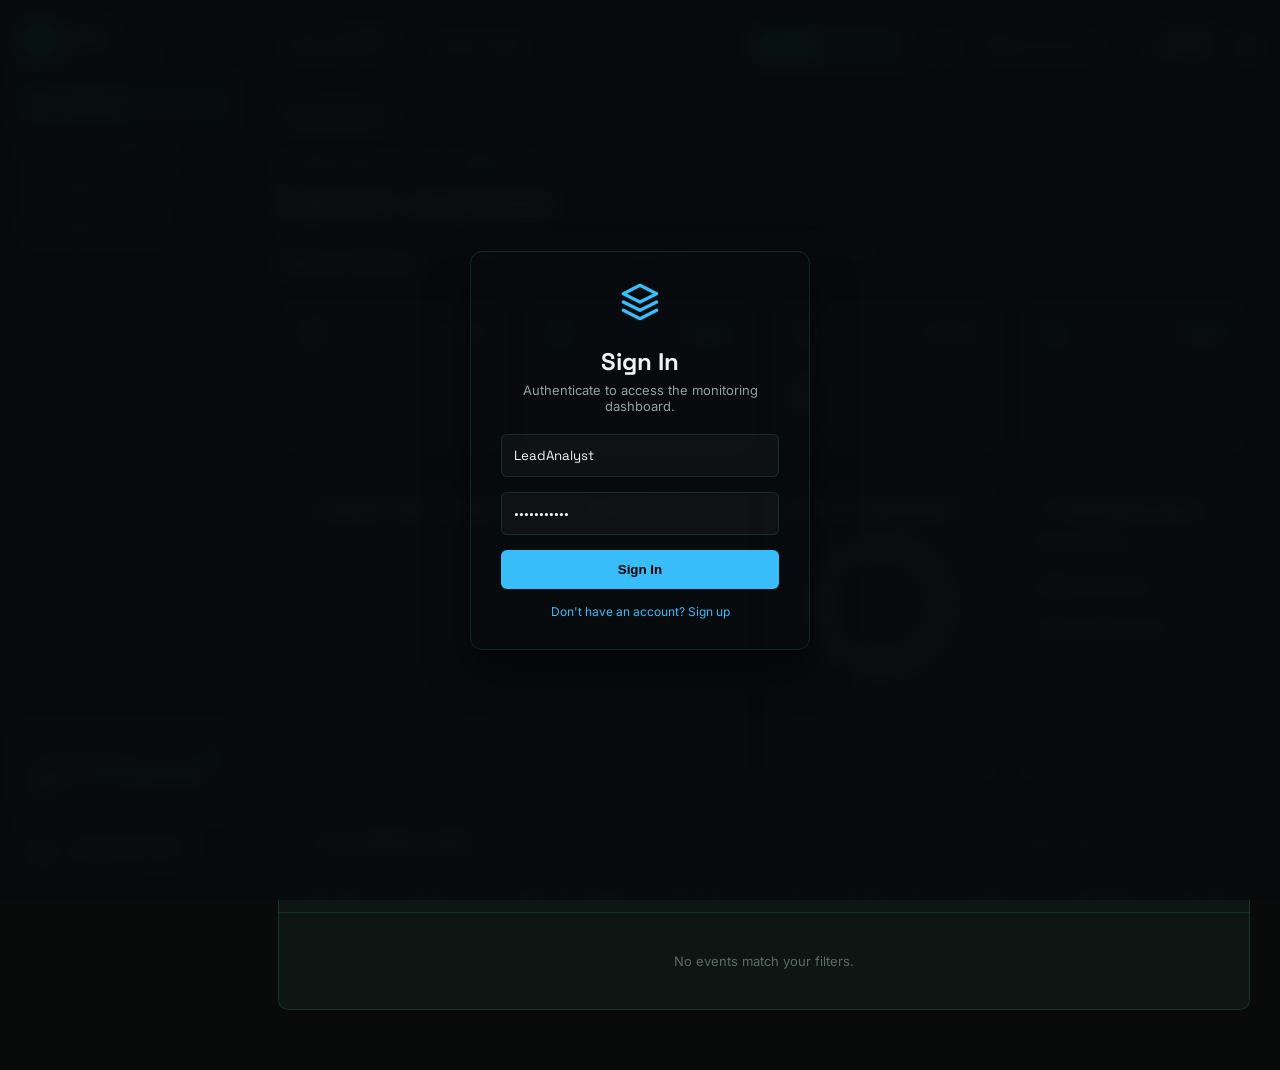
<file: frontend/index.html>
<!DOCTYPE html>
<html lang="en">
<head>
<meta charset="UTF-8">
<meta name="viewport" content="width=device-width, initial-scale=1.0">
<title>AIDS — Adaptive Intrusion Detection System</title>
<link rel="preconnect" href="https://fonts.googleapis.com">
<link href="https://fonts.googleapis.com/css2?family=Space+Grotesk:wght@500;600;700&family=Inter:wght@400;500;600&family=JetBrains+Mono:wght@400;500;600&display=swap" rel="stylesheet">
<link rel="stylesheet" href="css/styles.css">
</head>
<body>

<aside class="sidebar">
  <div class="brand">
    <div class="brand-mark">
      <svg width="18" height="18" viewBox="0 0 24 24" fill="#04120c"><path d="M13 2L3 14h7l-1 8 11-14h-7l1-6z"/></svg>
    </div>
    <div>
      <div class="brand-name">AIDS</div>
      <div class="brand-sub">Adaptive IDS</div>
    </div>
  </div>

    <nav>
    <a href="index.html" class="nav-item active">
      <svg viewBox="0 0 24 24" fill="none" stroke="currentColor" stroke-width="2"><rect x="3" y="3" width="7" height="7" rx="1.5"/><rect x="14" y="3" width="7" height="7" rx="1.5"/><rect x="3" y="14" width="7" height="7" rx="1.5"/><rect x="14" y="14" width="7" height="7" rx="1.5"/></svg>
      Dashboard <span class="nav-dot" style="display:block"></span>
    </a>
    <a href="incidents.html" class="nav-item ">
      <svg viewBox="0 0 24 24" fill="none" stroke="currentColor" stroke-width="2"><circle cx="12" cy="12" r="9"/><path d="M3 12h18M12 3c2.5 2.5 2.5 15.5 0 18M12 3c-2.5 2.5-2.5 15.5 0 18"/></svg>
      Threat Analyzer <span class="nav-dot" style="display:none"></span>
    </a>
    <a href="history.html" class="nav-item ">
      <svg viewBox="0 0 24 24" fill="none" stroke="currentColor" stroke-width="2"><path d="M3 12h4l2 8 4-16 2 8h6"/></svg>
      Historical Events <span class="nav-dot" style="display:none"></span>
    </a>
    <a href="audit.html" class="nav-item ">
      <svg viewBox="0 0 24 24" fill="none" stroke="currentColor" stroke-width="2"><path d="M12 22s8-4 8-10V5l-8-3-8 3v7c0 6 8 10 8 10z"/></svg>
      Audit & Actions <span class="nav-dot" style="display:none"></span>
    </a>
  </nav>

  <div class="health-card">
    <div class="health-top"><span>System health</span><span class="health-dot"></span></div>
    <div class="health-bar-track"><div class="health-bar-fill" id="healthFill"></div></div>
    <div class="health-val"><span id="healthVal">95</span>%</div>
  </div>

  <div class="profile-mini">
    <div class="avatar">JG</div>
    <div>
      <div class="profile-name">Joshitha Gosangari</div>
      <div class="profile-role">Security lead</div>
    </div>
  </div>
</aside>

<main>
  <div class="topbar">
    <div class="topbar-left">
      <div class="pill"><span class="pulse"></span> Node: <b>ALPHA-01</b></div>
      <div class="pill">Latency: <b id="latencyVal">14ms</b></div>
      <div class="lookup-bar">
        <input type="text" id="manualLookupInput" placeholder="Investigate IP or URL..." class="mono" onkeypress="if(event.key==='Enter') manualLookup()">
        <button onclick="manualLookup()">Check</button>
      </div>
    </div>
    <div class="topbar-right" style="display:flex; align-items:center; gap:20px;">
      <div class="mode-toggle">
        <button id="modeSimBtn" class="mode-btn mode-active" data-mode="simulated">Simulated</button>
        <button id="modeLiveBtn" class="mode-btn" data-mode="live">Live capture</button>
      </div>
      <div class="live-badge" id="liveBadge"><span class="pulse"></span> <span id="liveBadgeText">Connecting…</span></div>
      <div class="topbar-user"><div class="name">Joshitha Gosangari</div><div class="role">Security lead</div></div>
      <div class="avatar">JG</div>
    </div>
  </div>

  <div class="ticker-wrap">
    <div class="ticker-label">LIVE THREATS</div>
    <div class="ticker-track">
      <div class="ticker-content" id="tickerContent">
        <span class="ticker-item"><span class="pulse" style="display:inline-block; margin-right:5px; background:var(--green)"></span> Monitoring active streams...</span>
      </div>
    </div>
  </div>

  <!-- VIEW: LIVE -->
  <section id="sec-live" class="view-section">
    <div class="status-line"><span class="pulse"></span> Operational status: <span id="opStatus">connecting</span></div>
    <h1 class="hero display">System overview</h1>
    <p class="hero-desc">Real-time adaptive intrusion detection and network analysis, scored live by a trained model. <b id="nodeCount">Waiting for backend…</b></p>

    <div class="stat-grid">
      <div class="stat-card c-global">
        <div class="stat-top">
          <div class="stat-icon"><svg viewBox="0 0 24 24" fill="none" stroke="currentColor" stroke-width="2"><circle cx="12" cy="12" r="9"/><path d="M3 12h18M12 3c2.5 2.5 2.5 15.5 0 18M12 3c-2.5 2.5-2.5 15.5 0 18"/></svg></div>
          <span class="stat-tag">GLOBAL</span>
        </div>
        <div class="stat-label">Events processed</div>
        <div class="stat-value display"><span id="attackAvg">0</span></div>
        <div class="stat-foot foot-neutral" id="attackAvgFoot">Waiting for feed</div>
      </div>
      <div class="stat-card c-neural">
        <div class="stat-top">
          <div class="stat-icon"><svg viewBox="0 0 24 24" fill="none" stroke="currentColor" stroke-width="2"><path d="M12 3l7 3v6c0 4.5-3 7.5-7 9-4-1.5-7-4.5-7-9V6l7-3z"/></svg></div>
          <span class="stat-tag">NEURAL</span>
        </div>
        <div class="stat-label">Avg model confidence</div>
        <div class="stat-value display"><span id="detAcc">—</span><span>%</span></div>
        <div class="stat-foot foot-neutral" id="detAccFoot">Waiting for feed</div>
      </div>
      <div class="stat-card c-critical">
        <div class="stat-top">
          <div class="stat-icon"><svg viewBox="0 0 24 24" fill="none" stroke="currentColor" stroke-width="2"><path d="M12 2l10 18H2L12 2z"/><path d="M12 9v5M12 17h.01"/></svg></div>
          <span class="stat-tag">CRITICAL</span>
        </div>
        <div class="stat-label">Intrusions detected</div>
        <div class="stat-value display" id="activeThreats">0</div>
        <div class="stat-foot foot-neutral" id="activeThreatsFoot">Total this session</div>
      </div>
      <div class="stat-card c-health">
        <div class="stat-top">
          <div class="stat-icon"><svg viewBox="0 0 24 24" fill="none" stroke="currentColor" stroke-width="2"><path d="M3 12h4l2 8 4-16 2 8h6"/></svg></div>
          <span class="stat-tag">HEALTH</span>
        </div>
        <div class="stat-label">Backend uptime</div>
        <div class="stat-value display"><span id="uptime">—</span></div>
        <div class="stat-foot foot-neutral" id="uptimeFoot">Not connected</div>
      </div>
    </div>

    <div class="grid-3">
      <div class="panel">
        <div class="panel-head">
          <div class="panel-title"><svg viewBox="0 0 24 24" fill="none" stroke="currentColor" stroke-width="2"><path d="M3 12h4l2 8 4-16 2 8h6"/></svg>Network traffic analysis</div>
          <div class="legend">
            <span><span class="dot" style="background:var(--green)"></span>Requests</span>
            <span><span class="dot" style="background:var(--red)"></span>Threats</span>
          </div>
        </div>
        <div id="chartWrap">
          <svg id="chartSvg" viewBox="0 0 760 210" preserveAspectRatio="none" style="width:100%; height:100%; overflow:visible;"></svg>
          <div id="tooltip"></div>
        </div>
      </div>

      <div class="panel">
        <div class="panel-title" style="margin-bottom:16px;"><svg viewBox="0 0 24 24" fill="none" stroke="currentColor" stroke-width="2"><circle cx="12" cy="12" r="10"/><path d="M12 2v10l5 5"/></svg>Protocol Distribution</div>
        <div class="proto-chart-wrap">
          <div class="doughnut-chart" id="protoChart"></div>
        </div>
        <div class="proto-legend" id="protoLegend">
          <!-- Populated by JS -->
        </div>
      </div>

      <div class="panel">
        <div class="panel-title" style="margin-bottom:16px;"><svg viewBox="0 0 24 24" fill="none" stroke="currentColor" stroke-width="2"><path d="M12 3l7 3v6c0 4.5-3 7.5-7 9-4-1.5-7-4.5-7-9V6l7-3z"/></svg>Model performance</div>
        <div class="posture-row">
          <div class="posture-top"><span>Binary accuracy</span><b id="metricBinAcc">—</b></div>
          <div class="posture-track"><div class="posture-fill" id="metricBinFill" style="width:0%; background:var(--green);"></div></div>
        </div>
        <div class="posture-row">
          <div class="posture-top"><span>Multiclass accuracy</span><b id="metricMultiAcc">—</b></div>
          <div class="posture-track"><div class="posture-fill" id="metricMultiFill" style="width:0%; background:var(--cyan);"></div></div>
        </div>
        <div class="posture-row">
          <div class="posture-top"><span>Session intrusion rate</span><b id="metricIntrusionRate">—</b></div>
          <div class="posture-track"><div class="posture-fill" id="metricIntrusionFill" style="width:0%; background:var(--amber);"></div></div>
        </div>
      </div>
    </div>

    <div class="table-panel">
      <div class="table-top">
        <div class="table-title"><svg viewBox="0 0 24 24" fill="none" stroke="currentColor" stroke-width="2"><path d="M3 12h4l2 8 4-16 2 8h6"/></svg>Live network events</div>
        <div class="search-box">
          <svg viewBox="0 0 24 24" fill="none" stroke="currentColor" stroke-width="2"><circle cx="11" cy="11" r="7"/><path d="M21 21l-4-4"/></svg>
          <input id="searchInput" placeholder="Search events...">
        </div>
      </div>
      <div style="max-height:420px; overflow-y:auto;">
        <table>
          <thead>
            <tr>
              <th>Timestamp</th><th>Source IP</th><th>Target IP / Domain</th><th>Protocol</th>
              <th>Type</th><th>Attack type</th><th>Severity</th><th>Confidence</th><th>Action</th>
            </tr>
          </thead>
          <tbody id="eventsBody"></tbody>
        </table>
        <div id="emptyState" class="table-empty" >No events match your filters.</div>
      </div>
    </div>
  </section>

  
  <!-- Packet Inspector Panel -->
  <div class="inspector-panel" id="inspectorPanel">
    <div class="inspector-head">
      <div class="inspector-title">Packet Payload Inspector</div>
      <button class="modal-close" onclick="closeInspector()">×</button>
    </div>
    <div class="inspector-body">
      <div class="inspector-meta" id="inspMeta"></div>
      
      <div class="inspector-section-title">Raw Hex Dump (Excerpt)</div>
      <div class="hex-dump" id="hexDump"></div>
    </div>
  </div>

<!-- IP Profile Modal -->
<div class="modal-overlay" id="ipModal">
  <div class="modal-box">
    <button class="modal-close" onclick="closeIpModal()">&times;</button>
    <h2 class="display" style="margin-bottom:10px; font-size:22px;">IP Investigation</h2>
    <div class="mono" id="modalIp" style="color:var(--cyan); font-size:16px; margin-bottom:20px;"></div>
    
    <div style="display:flex; justify-content:space-between; background:rgba(255,255,255,0.05); padding:15px; border-radius:8px; margin-bottom:15px;">
      <div>
        <div style="font-size:11px; color:var(--text-secondary);">Total Events</div>
        <div style="font-size:18px; font-weight:bold;" id="modalEvents">0</div>
      </div>
      <div>
        <div style="font-size:11px; color:var(--text-secondary);">Intrusions</div>
        <div style="font-size:18px; font-weight:bold; color:var(--red);" id="modalIntrusions">0</div>
      </div>
      <div>
        <div style="font-size:11px; color:var(--text-secondary);">Correlated Incidents</div>
        <div style="font-size:18px; font-weight:bold;" id="modalIncidents">0</div>
      </div>
    </div>

    <div style="margin-bottom:20px;">
      <div style="font-size:12px; color:var(--text-secondary); margin-bottom:6px;">Known Attack Signatures (Internal)</div>
      <div id="modalAttacks" style="font-size:13px; color:var(--text-primary);">None</div>
    </div>

    <!-- Threat Intelligence Block -->
    <div style="margin-bottom:24px; padding:16px; background:rgba(255,255,255,0.03); border:1px solid var(--border); border-radius:8px;">
      <div style="display:flex; justify-content:space-between; align-items:center; margin-bottom:12px;">
        <div style="font-size:12px; font-weight:600; color:var(--text-secondary);"><svg viewBox="0 0 24 24" fill="none" stroke="currentColor" stroke-width="2" style="width:14px;height:14px;vertical-align:-3px;margin-right:4px;"><path d="M12 22s8-4 8-10V5l-8-3-8 3v7c0 6 8 10 8 10z"/></svg>External Threat Intelligence</div>
        <div id="tiRiskBadge" style="font-size:10px; font-weight:700; padding:3px 8px; border-radius:12px;"></div>
      </div>
      <div style="display:grid; grid-template-columns:1fr 1fr; gap:10px; font-size:12px;">
        <div><span style="color:var(--text-muted);">Location:</span> <span id="tiLocation" style="color:var(--text-primary);">—</span></div>
        <div><span style="color:var(--text-muted);">ASN:</span> <span id="tiAsn" style="color:var(--text-primary);">—</span></div>
      </div>
      <div id="tiTagsWrap" style="margin-top:12px; display:none; gap:6px; flex-wrap:wrap;"></div>
    </div>

    <button class="conn-btn" style="width:100%; border-color:var(--red); color:var(--red); background:rgba(240,82,90,0.1);" onclick="blockModalIp()">Block IP Address</button>
  </div>
</div>

<div class="toast" id="toast">
  <svg viewBox="0 0 24 24" width="20" height="20" fill="none" stroke="currentColor" stroke-width="2"><path d="M22 11.08V12a10 10 0 11-5.93-9.14"/><path d="M22 4L12 14.01l-3-3"/></svg>
  <span id="toastMsg">Action completed.</span>
</div>

<script src="js/app.js" defer></script>

<div class="login-overlay" id="loginOverlay">
  <div class="login-box">
    <div style="margin-bottom:20px;">
      <svg width="40" height="40" viewBox="0 0 24 24" fill="none" stroke="var(--cyan)" stroke-width="2" stroke-linecap="round" stroke-linejoin="round"><path d="M12 2L2 7l10 5 10-5-10-5zM2 17l10 5 10-5M2 12l10 5 10-5"/></svg>
    </div>
    <h2 class="display" id="authTitle" style="font-size:24px; margin-bottom:5px;">Sign In</h2>
    <p id="authDesc" style="color:var(--text-secondary); font-size:13px; margin-bottom:20px;">Authenticate to access the monitoring dashboard.</p>
    
    <input type="text" id="loginName" class="login-input" placeholder="Username" value="LeadAnalyst">
    <input type="password" id="loginPassword" class="login-input" placeholder="Password" value="password123">
    
    <select id="loginRole" class="login-input" style="appearance:none; display:none; background-image:url('data:image/svg+xml;utf8,<svg fill=%22%23fff%22 viewBox=%220 0 24 24%22 xmlns=%22http://www.w3.org/2000/svg%22><path d=%22M7 10l5 5 5-5z%22/></svg>'); background-repeat:no-repeat; background-position:right 10px center; background-size:20px;">
      <option value="Admin">Administrator</option>
      <option value="Analyst" selected>Security Analyst</option>
      <option value="Viewer">Viewer (Read-Only)</option>
    </select>
    
    <button class="login-btn" id="authBtn" onclick="doAuth()">Sign In</button>
    <div style="margin-top:15px; font-size:12px; color:var(--text-secondary);">
      <a href="#" onclick="toggleAuthMode()" id="authToggle" style="color:var(--cyan); text-decoration:none;">Don't have an account? Sign up</a>
    </div>
  </div>
</div>
</body>

</html>
</file>
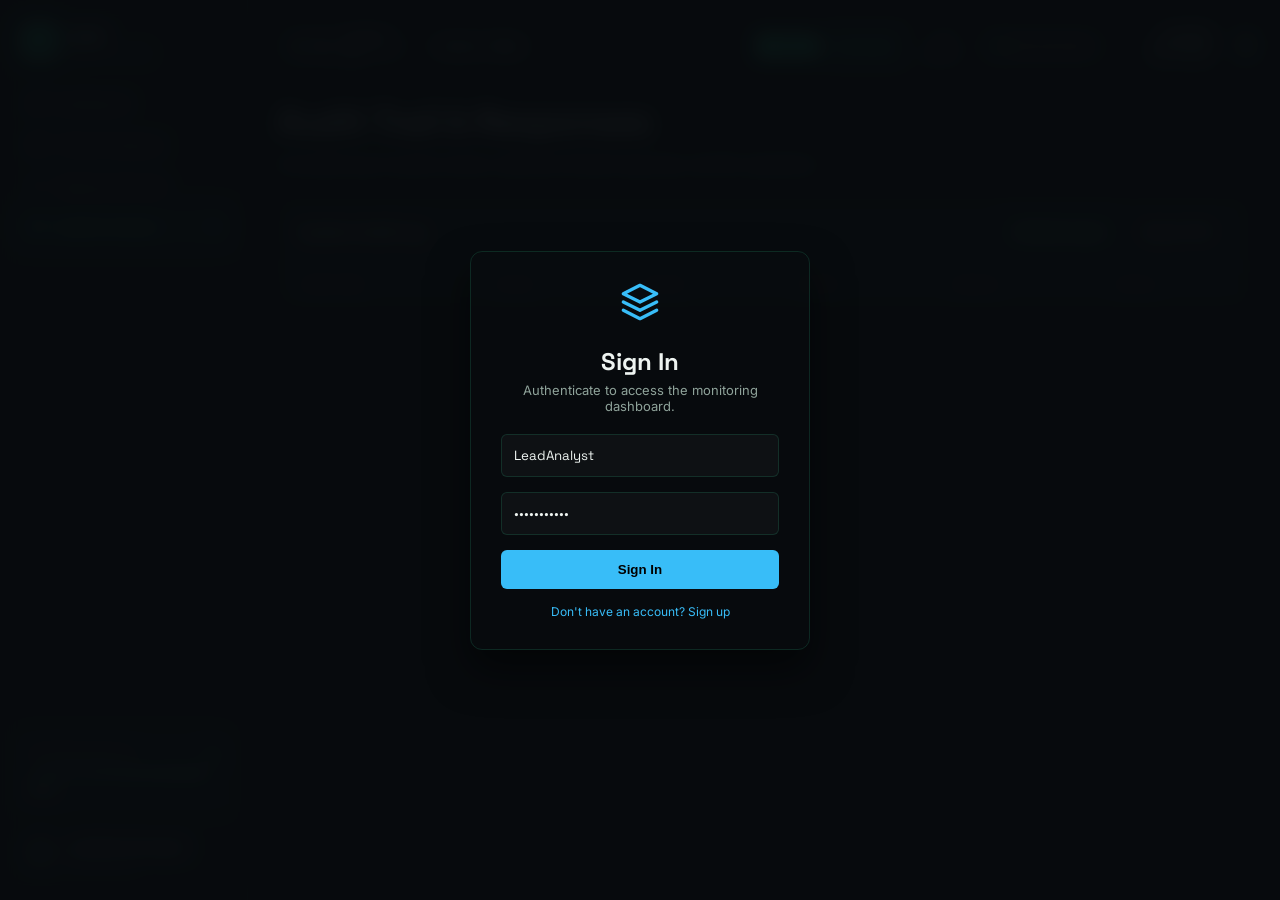
<file: frontend/audit.html>
<!DOCTYPE html>
<html lang="en">
<head>
<meta charset="UTF-8">
<meta name="viewport" content="width=device-width, initial-scale=1.0">
<title>AIDS — Adaptive Intrusion Detection System</title>
<link rel="preconnect" href="https://fonts.googleapis.com">
<link href="https://fonts.googleapis.com/css2?family=Space+Grotesk:wght@500;600;700&family=Inter:wght@400;500;600&family=JetBrains+Mono:wght@400;500;600&display=swap" rel="stylesheet">
<link rel="stylesheet" href="css/styles.css">
</head>
<body>

<aside class="sidebar">
  <div class="brand">
    <div class="brand-mark">
      <svg width="18" height="18" viewBox="0 0 24 24" fill="#04120c"><path d="M13 2L3 14h7l-1 8 11-14h-7l1-6z"/></svg>
    </div>
    <div>
      <div class="brand-name">AIDS</div>
      <div class="brand-sub">Adaptive IDS</div>
    </div>
  </div>

    <nav>
    <a href="index.html" class="nav-item ">
      <svg viewBox="0 0 24 24" fill="none" stroke="currentColor" stroke-width="2"><rect x="3" y="3" width="7" height="7" rx="1.5"/><rect x="14" y="3" width="7" height="7" rx="1.5"/><rect x="3" y="14" width="7" height="7" rx="1.5"/><rect x="14" y="14" width="7" height="7" rx="1.5"/></svg>
      Dashboard <span class="nav-dot" style="display:none"></span>
    </a>
    <a href="incidents.html" class="nav-item ">
      <svg viewBox="0 0 24 24" fill="none" stroke="currentColor" stroke-width="2"><circle cx="12" cy="12" r="9"/><path d="M3 12h18M12 3c2.5 2.5 2.5 15.5 0 18M12 3c-2.5 2.5-2.5 15.5 0 18"/></svg>
      Threat Analyzer <span class="nav-dot" style="display:none"></span>
    </a>
    <a href="history.html" class="nav-item ">
      <svg viewBox="0 0 24 24" fill="none" stroke="currentColor" stroke-width="2"><path d="M3 12h4l2 8 4-16 2 8h6"/></svg>
      Historical Events <span class="nav-dot" style="display:none"></span>
    </a>
    <a href="audit.html" class="nav-item active">
      <svg viewBox="0 0 24 24" fill="none" stroke="currentColor" stroke-width="2"><path d="M12 22s8-4 8-10V5l-8-3-8 3v7c0 6 8 10 8 10z"/></svg>
      Audit & Actions <span class="nav-dot" style="display:block"></span>
    </a>
  </nav>

  <div class="health-card">
    <div class="health-top"><span>System health</span><span class="health-dot"></span></div>
    <div class="health-bar-track"><div class="health-bar-fill" id="healthFill"></div></div>
    <div class="health-val"><span id="healthVal">95</span>%</div>
  </div>

  <div class="profile-mini">
    <div class="avatar">JG</div>
    <div>
      <div class="profile-name">Joshitha Gosangari</div>
      <div class="profile-role">Security lead</div>
    </div>
  </div>
</aside>

<main>
  <div class="topbar">
    <div class="topbar-left">
      <div class="pill"><span class="pulse"></span> Node: <b>ALPHA-01</b></div>
      <div class="pill">Latency: <b id="latencyVal">14ms</b></div>
      <div class="lookup-bar">
        <input type="text" id="manualLookupInput_aud" placeholder="Investigate IP or URL..." class="mono" onkeypress="if(event.key==='Enter') manualLookup('manualLookupInput_aud')">
        <button onclick="manualLookup('manualLookupInput_aud')">Check</button>
      </div>
    </div>
    <div class="topbar-right" style="display:flex; align-items:center; gap:20px;">
      <div class="mode-toggle">
        <button id="modeSimBtn" class="mode-btn mode-active" data-mode="simulated">Simulated</button>
        <button id="modeLiveBtn" class="mode-btn" data-mode="live">Live capture</button>
      </div>
      <div class="live-badge" id="liveBadge"><span class="pulse"></span> <span id="liveBadgeText">Connecting…</span></div>
      <div class="topbar-user"><div class="name">Joshitha Gosangari</div><div class="role">Security lead</div></div>
      <div class="avatar">JG</div>
    </div>
  </div>

  <!-- VIEW: AUDIT -->
  <section id="sec-audit" class="view-section" >
    <h1 class="hero display">Audit Trail & Responses</h1>
    <p class="hero-desc">Immutable log of system actions, defensive firewall responses, and ML operations.</p>
    <div class="table-panel">
      <div class="table-top">
        <div class="table-title">System Audit Log</div>
        <div style="display:flex; gap:10px;">
          <button class="conn-btn" onclick="fetchAudit()">Refresh Logs</button>
          <button class="conn-btn" onclick="exportTableToCSV('auditBody', 'audit_log.csv')" style="background:var(--surface); border:1px solid var(--border); color:var(--text);">Export CSV</button>
        </div>
      </div>
      <div style="max-height:600px; overflow-y:auto;">
        <table>
          <thead>
            <tr>
              <th>Timestamp</th><th>Actor</th><th>Action</th><th>Target</th><th>Reason</th><th>Status</th>
            </tr>
          </thead>
          <tbody id="auditBody"></tbody>
        </table>
      </div>
    </div>
  </section>

  

  

  

</main>

<!-- IP Profile Modal -->
<div class="modal-overlay" id="ipModal">
  <div class="modal-box">
    <button class="modal-close" onclick="closeIpModal()">&times;</button>
    <h2 class="display" style="margin-bottom:10px; font-size:22px;">IP Investigation</h2>
    <div class="mono" id="modalIp" style="color:var(--cyan); font-size:16px; margin-bottom:20px;"></div>
    
    <div style="display:flex; justify-content:space-between; background:rgba(255,255,255,0.05); padding:15px; border-radius:8px; margin-bottom:15px;">
      <div>
        <div style="font-size:11px; color:var(--text-secondary);">Total Events</div>
        <div style="font-size:18px; font-weight:bold;" id="modalEvents">0</div>
      </div>
      <div>
        <div style="font-size:11px; color:var(--text-secondary);">Intrusions</div>
        <div style="font-size:18px; font-weight:bold; color:var(--red);" id="modalIntrusions">0</div>
      </div>
      <div>
        <div style="font-size:11px; color:var(--text-secondary);">Correlated Incidents</div>
        <div style="font-size:18px; font-weight:bold;" id="modalIncidents">0</div>
      </div>
    </div>

    <div style="margin-bottom:20px;">
      <div style="font-size:12px; color:var(--text-secondary); margin-bottom:6px;">Known Attack Signatures (Internal)</div>
      <div id="modalAttacks" style="font-size:13px; color:var(--text-primary);">None</div>
    </div>

    <!-- Threat Intelligence Block -->
    <div style="margin-bottom:24px; padding:16px; background:rgba(255,255,255,0.03); border:1px solid var(--border); border-radius:8px;">
      <div style="display:flex; justify-content:space-between; align-items:center; margin-bottom:12px;">
        <div style="font-size:12px; font-weight:600; color:var(--text-secondary);"><svg viewBox="0 0 24 24" fill="none" stroke="currentColor" stroke-width="2" style="width:14px;height:14px;vertical-align:-3px;margin-right:4px;"><path d="M12 22s8-4 8-10V5l-8-3-8 3v7c0 6 8 10 8 10z"/></svg>External Threat Intelligence</div>
        <div id="tiRiskBadge" style="font-size:10px; font-weight:700; padding:3px 8px; border-radius:12px;"></div>
      </div>
      <div style="display:grid; grid-template-columns:1fr 1fr; gap:10px; font-size:12px;">
        <div><span style="color:var(--text-muted);">Location:</span> <span id="tiLocation" style="color:var(--text-primary);">—</span></div>
        <div><span style="color:var(--text-muted);">ASN:</span> <span id="tiAsn" style="color:var(--text-primary);">—</span></div>
      </div>
      <div id="tiTagsWrap" style="margin-top:12px; display:none; gap:6px; flex-wrap:wrap;"></div>
    </div>

    <button class="conn-btn" style="width:100%; border-color:var(--red); color:var(--red); background:rgba(240,82,90,0.1);" onclick="blockModalIp()">Block IP Address</button>
  </div>
</div>

<div class="toast" id="toast">
  <svg viewBox="0 0 24 24" width="20" height="20" fill="none" stroke="currentColor" stroke-width="2"><path d="M22 11.08V12a10 10 0 11-5.93-9.14"/><path d="M22 4L12 14.01l-3-3"/></svg>
  <span id="toastMsg">Action completed.</span>
</div>

<script src="js/app.js" defer></script>

<div class="login-overlay" id="loginOverlay">
  <div class="login-box">
    <div style="margin-bottom:20px;">
      <svg width="40" height="40" viewBox="0 0 24 24" fill="none" stroke="var(--cyan)" stroke-width="2" stroke-linecap="round" stroke-linejoin="round"><path d="M12 2L2 7l10 5 10-5-10-5zM2 17l10 5 10-5M2 12l10 5 10-5"/></svg>
    </div>
    <h2 class="display" id="authTitle" style="font-size:24px; margin-bottom:5px;">Sign In</h2>
    <p id="authDesc" style="color:var(--text-secondary); font-size:13px; margin-bottom:20px;">Authenticate to access the monitoring dashboard.</p>
    
    <input type="text" id="loginName" class="login-input" placeholder="Username" value="LeadAnalyst">
    <input type="password" id="loginPassword" class="login-input" placeholder="Password" value="password123">
    
    <select id="loginRole" class="login-input" style="appearance:none; display:none; background-image:url('data:image/svg+xml;utf8,<svg fill=%22%23fff%22 viewBox=%220 0 24 24%22 xmlns=%22http://www.w3.org/2000/svg%22><path d=%22M7 10l5 5 5-5z%22/></svg>'); background-repeat:no-repeat; background-position:right 10px center; background-size:20px;">
      <option value="Admin">Administrator</option>
      <option value="Analyst" selected>Security Analyst</option>
      <option value="Viewer">Viewer (Read-Only)</option>
    </select>
    
    <button class="login-btn" id="authBtn" onclick="doAuth()">Sign In</button>
    <div style="margin-top:15px; font-size:12px; color:var(--text-secondary);">
      <a href="#" onclick="toggleAuthMode()" id="authToggle" style="color:var(--cyan); text-decoration:none;">Don't have an account? Sign up</a>
    </div>
  </div>
</div>
</body>

</html>
</file>
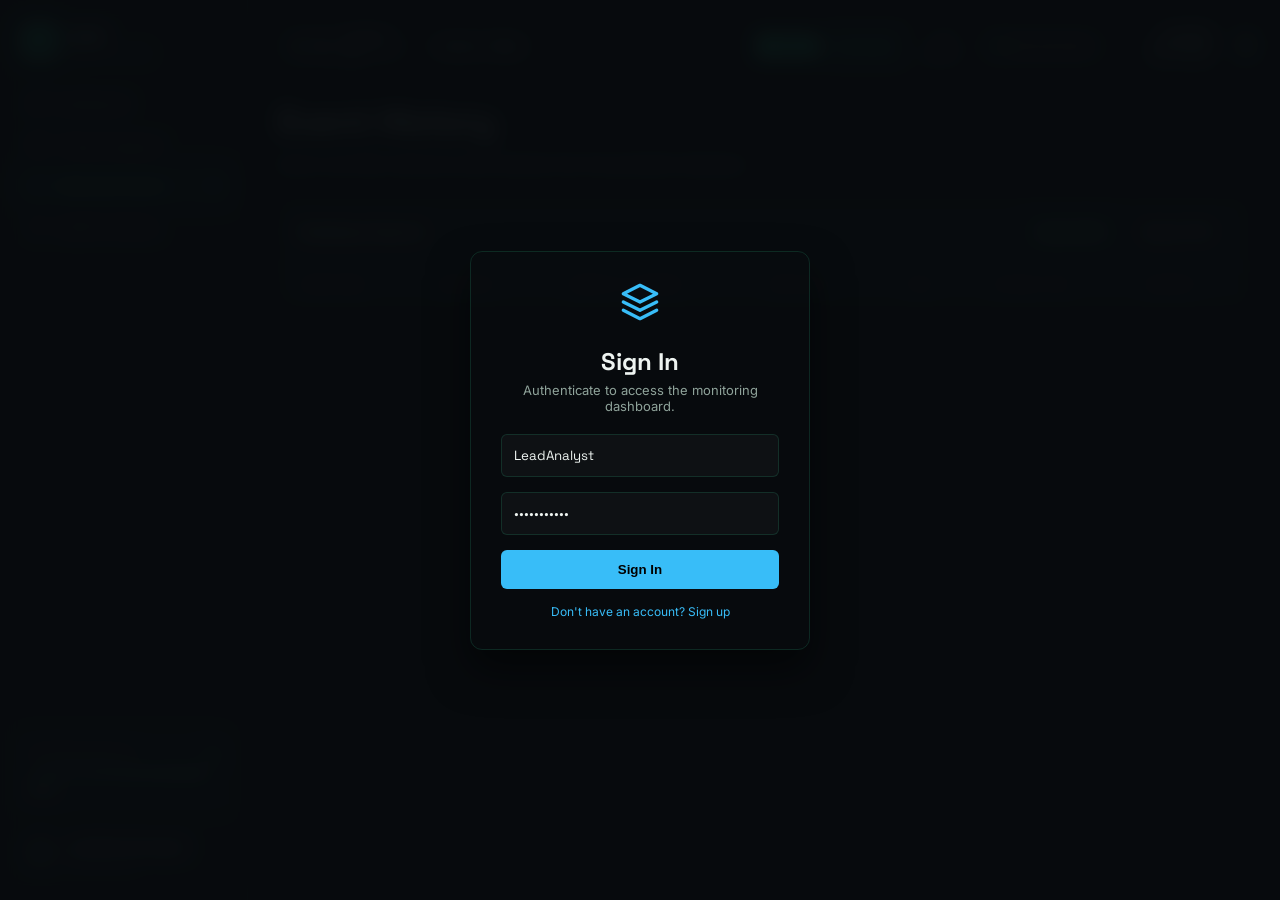
<file: frontend/history.html>
<!DOCTYPE html>
<html lang="en">
<head>
<meta charset="UTF-8">
<meta name="viewport" content="width=device-width, initial-scale=1.0">
<title>AIDS — Adaptive Intrusion Detection System</title>
<link rel="preconnect" href="https://fonts.googleapis.com">
<link href="https://fonts.googleapis.com/css2?family=Space+Grotesk:wght@500;600;700&family=Inter:wght@400;500;600&family=JetBrains+Mono:wght@400;500;600&display=swap" rel="stylesheet">
<link rel="stylesheet" href="css/styles.css">
</head>
<body>

<aside class="sidebar">
  <div class="brand">
    <div class="brand-mark">
      <svg width="18" height="18" viewBox="0 0 24 24" fill="#04120c"><path d="M13 2L3 14h7l-1 8 11-14h-7l1-6z"/></svg>
    </div>
    <div>
      <div class="brand-name">AIDS</div>
      <div class="brand-sub">Adaptive IDS</div>
    </div>
  </div>

    <nav>
    <a href="index.html" class="nav-item ">
      <svg viewBox="0 0 24 24" fill="none" stroke="currentColor" stroke-width="2"><rect x="3" y="3" width="7" height="7" rx="1.5"/><rect x="14" y="3" width="7" height="7" rx="1.5"/><rect x="3" y="14" width="7" height="7" rx="1.5"/><rect x="14" y="14" width="7" height="7" rx="1.5"/></svg>
      Dashboard <span class="nav-dot" style="display:none"></span>
    </a>
    <a href="incidents.html" class="nav-item ">
      <svg viewBox="0 0 24 24" fill="none" stroke="currentColor" stroke-width="2"><circle cx="12" cy="12" r="9"/><path d="M3 12h18M12 3c2.5 2.5 2.5 15.5 0 18M12 3c-2.5 2.5-2.5 15.5 0 18"/></svg>
      Threat Analyzer <span class="nav-dot" style="display:none"></span>
    </a>
    <a href="history.html" class="nav-item active">
      <svg viewBox="0 0 24 24" fill="none" stroke="currentColor" stroke-width="2"><path d="M3 12h4l2 8 4-16 2 8h6"/></svg>
      Historical Events <span class="nav-dot" style="display:block"></span>
    </a>
    <a href="audit.html" class="nav-item ">
      <svg viewBox="0 0 24 24" fill="none" stroke="currentColor" stroke-width="2"><path d="M12 22s8-4 8-10V5l-8-3-8 3v7c0 6 8 10 8 10z"/></svg>
      Audit & Actions <span class="nav-dot" style="display:none"></span>
    </a>
  </nav>

  <div class="health-card">
    <div class="health-top"><span>System health</span><span class="health-dot"></span></div>
    <div class="health-bar-track"><div class="health-bar-fill" id="healthFill"></div></div>
    <div class="health-val"><span id="healthVal">95</span>%</div>
  </div>

  <div class="profile-mini">
    <div class="avatar">JG</div>
    <div>
      <div class="profile-name">Joshitha Gosangari</div>
      <div class="profile-role">Security lead</div>
    </div>
  </div>
</aside>

<main>
  <div class="topbar">
    <div class="topbar-left">
      <div class="pill"><span class="pulse"></span> Node: <b>ALPHA-01</b></div>
      <div class="pill">Latency: <b id="latencyVal">14ms</b></div>
      <div class="lookup-bar">
        <input type="text" id="manualLookupInput_his" placeholder="Investigate IP or URL..." class="mono" onkeypress="if(event.key==='Enter') manualLookup('manualLookupInput_his')">
        <button onclick="manualLookup('manualLookupInput_his')">Check</button>
      </div>
    </div>
    <div class="topbar-right" style="display:flex; align-items:center; gap:20px;">
      <div class="mode-toggle">
        <button id="modeSimBtn" class="mode-btn mode-active" data-mode="simulated">Simulated</button>
        <button id="modeLiveBtn" class="mode-btn" data-mode="live">Live capture</button>
      </div>
      <div class="live-badge" id="liveBadge"><span class="pulse"></span> <span id="liveBadgeText">Connecting…</span></div>
      <div class="topbar-user"><div class="name">Joshitha Gosangari</div><div class="role">Security lead</div></div>
      <div class="avatar">JG</div>
    </div>
  </div>

  <!-- VIEW: HISTORY -->
  <section id="sec-history" class="view-section" >
    <h1 class="hero display">Event History</h1>
    <p class="hero-desc">Search and filter historical events directly from the persistent database.</p>
    <div class="table-panel">
      <div class="table-top">
        <div class="table-title">Database Search</div>
        <div style="display:flex; gap:10px;">
          <button class="conn-btn" onclick="fetchHistory()">Query DB</button>
          <button class="conn-btn" onclick="exportTableToCSV('historyBody', 'historical_events.csv')" style="background:var(--surface); border:1px solid var(--border); color:var(--text);">Export CSV</button>
        </div>
      </div>
      <div style="max-height:600px; overflow-y:auto;">
        <table>
          <thead>
            <tr>
              <th>Timestamp</th><th>Source IP</th><th>Target IP / Domain</th><th>Protocol</th>
              <th>Type</th><th>Attack type</th><th>Severity</th>
            </tr>
          </thead>
          <tbody id="historyBody"></tbody>
        </table>
      </div>
    </div>
  </section>

  

  

  

</main>

<!-- IP Profile Modal -->
<div class="modal-overlay" id="ipModal">
  <div class="modal-box">
    <button class="modal-close" onclick="closeIpModal()">&times;</button>
    <h2 class="display" style="margin-bottom:10px; font-size:22px;">IP Investigation</h2>
    <div class="mono" id="modalIp" style="color:var(--cyan); font-size:16px; margin-bottom:20px;"></div>
    
    <div style="display:flex; justify-content:space-between; background:rgba(255,255,255,0.05); padding:15px; border-radius:8px; margin-bottom:15px;">
      <div>
        <div style="font-size:11px; color:var(--text-secondary);">Total Events</div>
        <div style="font-size:18px; font-weight:bold;" id="modalEvents">0</div>
      </div>
      <div>
        <div style="font-size:11px; color:var(--text-secondary);">Intrusions</div>
        <div style="font-size:18px; font-weight:bold; color:var(--red);" id="modalIntrusions">0</div>
      </div>
      <div>
        <div style="font-size:11px; color:var(--text-secondary);">Correlated Incidents</div>
        <div style="font-size:18px; font-weight:bold;" id="modalIncidents">0</div>
      </div>
    </div>

    <div style="margin-bottom:20px;">
      <div style="font-size:12px; color:var(--text-secondary); margin-bottom:6px;">Known Attack Signatures (Internal)</div>
      <div id="modalAttacks" style="font-size:13px; color:var(--text-primary);">None</div>
    </div>

    <!-- Threat Intelligence Block -->
    <div style="margin-bottom:24px; padding:16px; background:rgba(255,255,255,0.03); border:1px solid var(--border); border-radius:8px;">
      <div style="display:flex; justify-content:space-between; align-items:center; margin-bottom:12px;">
        <div style="font-size:12px; font-weight:600; color:var(--text-secondary);"><svg viewBox="0 0 24 24" fill="none" stroke="currentColor" stroke-width="2" style="width:14px;height:14px;vertical-align:-3px;margin-right:4px;"><path d="M12 22s8-4 8-10V5l-8-3-8 3v7c0 6 8 10 8 10z"/></svg>External Threat Intelligence</div>
        <div id="tiRiskBadge" style="font-size:10px; font-weight:700; padding:3px 8px; border-radius:12px;"></div>
      </div>
      <div style="display:grid; grid-template-columns:1fr 1fr; gap:10px; font-size:12px;">
        <div><span style="color:var(--text-muted);">Location:</span> <span id="tiLocation" style="color:var(--text-primary);">—</span></div>
        <div><span style="color:var(--text-muted);">ASN:</span> <span id="tiAsn" style="color:var(--text-primary);">—</span></div>
      </div>
      <div id="tiTagsWrap" style="margin-top:12px; display:none; gap:6px; flex-wrap:wrap;"></div>
    </div>

    <button class="conn-btn" style="width:100%; border-color:var(--red); color:var(--red); background:rgba(240,82,90,0.1);" onclick="blockModalIp()">Block IP Address</button>
  </div>
</div>

<div class="toast" id="toast">
  <svg viewBox="0 0 24 24" width="20" height="20" fill="none" stroke="currentColor" stroke-width="2"><path d="M22 11.08V12a10 10 0 11-5.93-9.14"/><path d="M22 4L12 14.01l-3-3"/></svg>
  <span id="toastMsg">Action completed.</span>
</div>

<script src="js/app.js" defer></script>

<div class="login-overlay" id="loginOverlay">
  <div class="login-box">
    <div style="margin-bottom:20px;">
      <svg width="40" height="40" viewBox="0 0 24 24" fill="none" stroke="var(--cyan)" stroke-width="2" stroke-linecap="round" stroke-linejoin="round"><path d="M12 2L2 7l10 5 10-5-10-5zM2 17l10 5 10-5M2 12l10 5 10-5"/></svg>
    </div>
    <h2 class="display" id="authTitle" style="font-size:24px; margin-bottom:5px;">Sign In</h2>
    <p id="authDesc" style="color:var(--text-secondary); font-size:13px; margin-bottom:20px;">Authenticate to access the monitoring dashboard.</p>
    
    <input type="text" id="loginName" class="login-input" placeholder="Username" value="LeadAnalyst">
    <input type="password" id="loginPassword" class="login-input" placeholder="Password" value="password123">
    
    <select id="loginRole" class="login-input" style="appearance:none; display:none; background-image:url('data:image/svg+xml;utf8,<svg fill=%22%23fff%22 viewBox=%220 0 24 24%22 xmlns=%22http://www.w3.org/2000/svg%22><path d=%22M7 10l5 5 5-5z%22/></svg>'); background-repeat:no-repeat; background-position:right 10px center; background-size:20px;">
      <option value="Admin">Administrator</option>
      <option value="Analyst" selected>Security Analyst</option>
      <option value="Viewer">Viewer (Read-Only)</option>
    </select>
    
    <button class="login-btn" id="authBtn" onclick="doAuth()">Sign In</button>
    <div style="margin-top:15px; font-size:12px; color:var(--text-secondary);">
      <a href="#" onclick="toggleAuthMode()" id="authToggle" style="color:var(--cyan); text-decoration:none;">Don't have an account? Sign up</a>
    </div>
  </div>
</div>
</body>

</html>
</file>
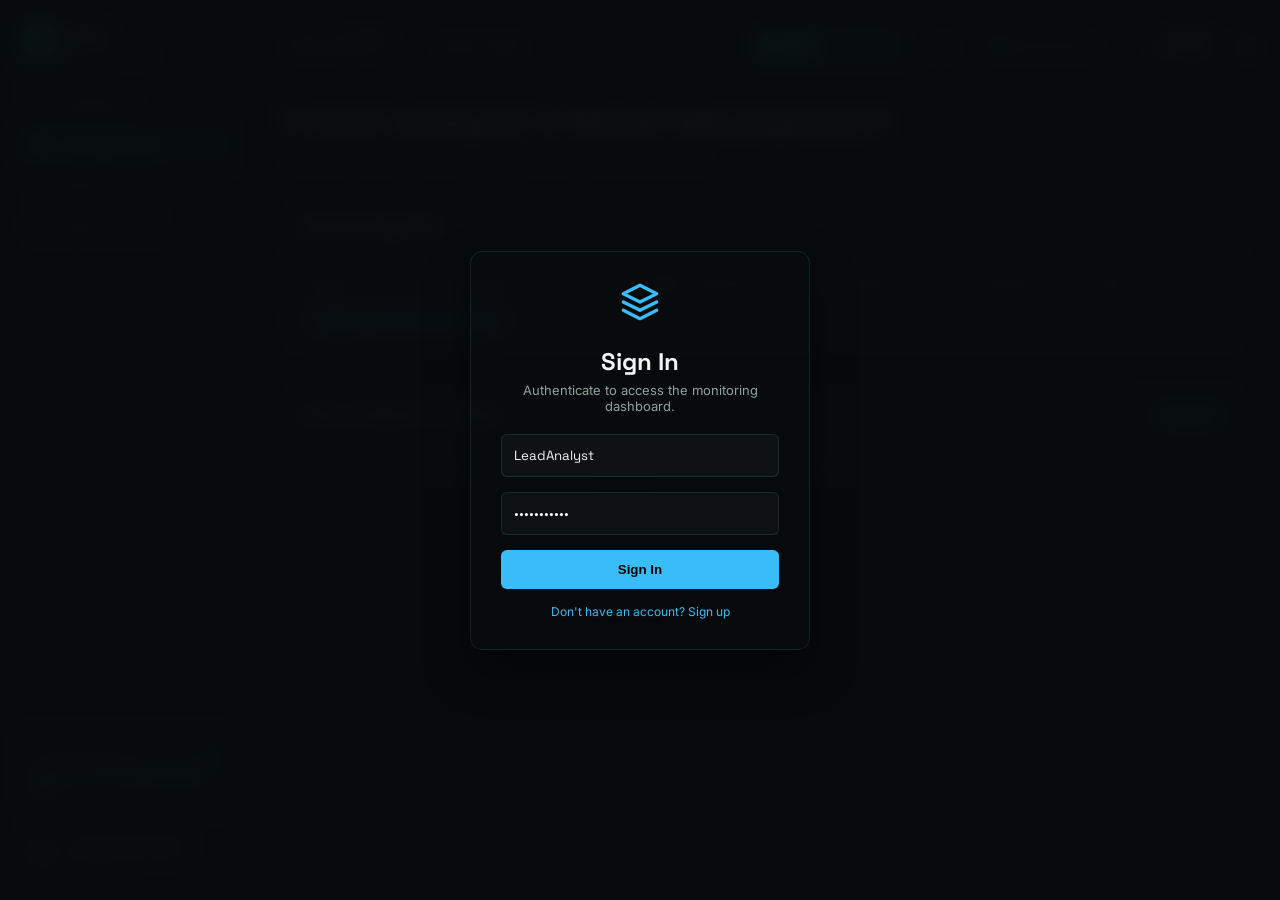
<file: frontend/incidents.html>
<!DOCTYPE html>
<html lang="en">
<head>
<meta charset="UTF-8">
<meta name="viewport" content="width=device-width, initial-scale=1.0">
<title>AIDS — Adaptive Intrusion Detection System</title>
<link rel="preconnect" href="https://fonts.googleapis.com">
<link href="https://fonts.googleapis.com/css2?family=Space+Grotesk:wght@500;600;700&family=Inter:wght@400;500;600&family=JetBrains+Mono:wght@400;500;600&display=swap" rel="stylesheet">
<link rel="stylesheet" href="css/styles.css">
</head>
<body>

<aside class="sidebar">
  <div class="brand">
    <div class="brand-mark">
      <svg width="18" height="18" viewBox="0 0 24 24" fill="#04120c"><path d="M13 2L3 14h7l-1 8 11-14h-7l1-6z"/></svg>
    </div>
    <div>
      <div class="brand-name">AIDS</div>
      <div class="brand-sub">Adaptive IDS</div>
    </div>
  </div>

    <nav>
    <a href="index.html" class="nav-item ">
      <svg viewBox="0 0 24 24" fill="none" stroke="currentColor" stroke-width="2"><rect x="3" y="3" width="7" height="7" rx="1.5"/><rect x="14" y="3" width="7" height="7" rx="1.5"/><rect x="3" y="14" width="7" height="7" rx="1.5"/><rect x="14" y="14" width="7" height="7" rx="1.5"/></svg>
      Dashboard <span class="nav-dot" style="display:none"></span>
    </a>
    <a href="incidents.html" class="nav-item active">
      <svg viewBox="0 0 24 24" fill="none" stroke="currentColor" stroke-width="2"><circle cx="12" cy="12" r="9"/><path d="M3 12h18M12 3c2.5 2.5 2.5 15.5 0 18M12 3c-2.5 2.5-2.5 15.5 0 18"/></svg>
      Threat Analyzer <span class="nav-dot" style="display:block"></span>
    </a>
    <a href="history.html" class="nav-item ">
      <svg viewBox="0 0 24 24" fill="none" stroke="currentColor" stroke-width="2"><path d="M3 12h4l2 8 4-16 2 8h6"/></svg>
      Historical Events <span class="nav-dot" style="display:none"></span>
    </a>
    <a href="audit.html" class="nav-item ">
      <svg viewBox="0 0 24 24" fill="none" stroke="currentColor" stroke-width="2"><path d="M12 22s8-4 8-10V5l-8-3-8 3v7c0 6 8 10 8 10z"/></svg>
      Audit & Actions <span class="nav-dot" style="display:none"></span>
    </a>
  </nav>

  <div class="health-card">
    <div class="health-top"><span>System health</span><span class="health-dot"></span></div>
    <div class="health-bar-track"><div class="health-bar-fill" id="healthFill"></div></div>
    <div class="health-val"><span id="healthVal">95</span>%</div>
  </div>

  <div class="profile-mini">
    <div class="avatar">JG</div>
    <div>
      <div class="profile-name">Joshitha Gosangari</div>
      <div class="profile-role">Security lead</div>
    </div>
  </div>
</aside>

<main>
  <div class="topbar">
    <div class="topbar-left">
      <div class="pill"><span class="pulse"></span> Node: <b>ALPHA-01</b></div>
      <div class="pill">Latency: <b id="latencyVal">14ms</b></div>
      <div class="lookup-bar">
        <input type="text" id="manualLookupInput_inc" placeholder="Investigate IP or URL..." class="mono" onkeypress="if(event.key==='Enter') manualLookup('manualLookupInput_inc')">
        <button onclick="manualLookup('manualLookupInput_inc')">Check</button>
      </div>
    </div>
    <div class="topbar-right" style="display:flex; align-items:center; gap:20px;">
      <div class="mode-toggle">
        <button id="modeSimBtn" class="mode-btn mode-active" data-mode="simulated">Simulated</button>
        <button id="modeLiveBtn" class="mode-btn" data-mode="live">Live capture</button>
      </div>
      <div class="live-badge" id="liveBadge"><span class="pulse"></span> <span id="liveBadgeText">Connecting…</span></div>
      <div class="topbar-user"><div class="name">Joshitha Gosangari</div><div class="role">Security lead</div></div>
      <div class="avatar">JG</div>
    </div>
  </div>

  <!-- VIEW: INCIDENTS -->
  <section id="sec-incidents" class="view-section" >
    <h1 class="hero display">Threat Analyzer & Model Management</h1>
    <p class="hero-desc">Correlated security incidents and incremental retraining dashboard.</p>
    
    <div class="table-panel" style="margin-bottom: 22px;">
      <div class="table-top">
        <div class="table-title">Model Management</div>
        <div id="driftBadge" style="margin-left:auto; display:none; align-items:center; gap:8px; font-size:12px; font-weight:600; padding:6px 12px; border-radius:6px; border:1px solid var(--border);">
           Data Drift: <span id="driftVal" style="font-family:'Space Grotesk',sans-serif; font-size:15px;">—</span>
        </div>
      </div>
      <div style="padding: 20px;">
        <p style="font-size:13px; color:var(--text-secondary); margin-bottom:15px;">
          Analysts can correct false positives from the live feed. Trigger retraining to incorporate labeled events into the Random Forest models.
        </p>
        <button class="conn-btn" id="retrainBtn" onclick="triggerRetrain()" style="border-color:var(--cyan); color:var(--cyan); background:rgba(56,189,248,0.12);">Trigger Incremental Retraining</button>
        <span id="retrainStatus" style="margin-left: 10px; font-size:12.5px; color:var(--text-muted);"></span>
      </div>
    </div>
    
    <div class="table-panel">
      <div class="table-top">
        <div class="table-title">Active & Historical Incidents</div>
        <button class="conn-btn" onclick="fetchIncidents()">Refresh</button>
      </div>
      <div style="max-height:600px; overflow-y:auto;">
        <table>
          <thead>
            <tr>
              <th>ID</th><th>Last Updated</th><th>Source IP</th><th>Attack Type</th><th>Severity</th><th>Status</th>
            </tr>
          </thead>
          <tbody id="incidentsBody"></tbody>
        </table>
      </div>
    </div>
  </section>

  

  

  

</main>

<!-- IP Profile Modal -->
<div class="modal-overlay" id="ipModal">
  <div class="modal-box">
    <button class="modal-close" onclick="closeIpModal()">&times;</button>
    <h2 class="display" style="margin-bottom:10px; font-size:22px;">IP Investigation</h2>
    <div class="mono" id="modalIp" style="color:var(--cyan); font-size:16px; margin-bottom:20px;"></div>
    
    <div style="display:flex; justify-content:space-between; background:rgba(255,255,255,0.05); padding:15px; border-radius:8px; margin-bottom:15px;">
      <div>
        <div style="font-size:11px; color:var(--text-secondary);">Total Events</div>
        <div style="font-size:18px; font-weight:bold;" id="modalEvents">0</div>
      </div>
      <div>
        <div style="font-size:11px; color:var(--text-secondary);">Intrusions</div>
        <div style="font-size:18px; font-weight:bold; color:var(--red);" id="modalIntrusions">0</div>
      </div>
      <div>
        <div style="font-size:11px; color:var(--text-secondary);">Correlated Incidents</div>
        <div style="font-size:18px; font-weight:bold;" id="modalIncidents">0</div>
      </div>
    </div>

    <div style="margin-bottom:20px;">
      <div style="font-size:12px; color:var(--text-secondary); margin-bottom:6px;">Known Attack Signatures (Internal)</div>
      <div id="modalAttacks" style="font-size:13px; color:var(--text-primary);">None</div>
    </div>

    <!-- Threat Intelligence Block -->
    <div style="margin-bottom:24px; padding:16px; background:rgba(255,255,255,0.03); border:1px solid var(--border); border-radius:8px;">
      <div style="display:flex; justify-content:space-between; align-items:center; margin-bottom:12px;">
        <div style="font-size:12px; font-weight:600; color:var(--text-secondary);"><svg viewBox="0 0 24 24" fill="none" stroke="currentColor" stroke-width="2" style="width:14px;height:14px;vertical-align:-3px;margin-right:4px;"><path d="M12 22s8-4 8-10V5l-8-3-8 3v7c0 6 8 10 8 10z"/></svg>External Threat Intelligence</div>
        <div id="tiRiskBadge" style="font-size:10px; font-weight:700; padding:3px 8px; border-radius:12px;"></div>
      </div>
      <div style="display:grid; grid-template-columns:1fr 1fr; gap:10px; font-size:12px;">
        <div><span style="color:var(--text-muted);">Location:</span> <span id="tiLocation" style="color:var(--text-primary);">—</span></div>
        <div><span style="color:var(--text-muted);">ASN:</span> <span id="tiAsn" style="color:var(--text-primary);">—</span></div>
      </div>
      <div id="tiTagsWrap" style="margin-top:12px; display:none; gap:6px; flex-wrap:wrap;"></div>
    </div>

    <button class="conn-btn" style="width:100%; border-color:var(--red); color:var(--red); background:rgba(240,82,90,0.1);" onclick="blockModalIp()">Block IP Address</button>
  </div>
</div>

<!-- Incident Modal -->
<div class="modal-overlay" id="incidentModal">
  <div class="modal-box">
    <button class="modal-close" onclick="closeIncidentModal()">&times;</button>
    <h2 class="display" style="margin-bottom:10px; font-size:22px;">Incident Details</h2>
    <div class="mono" id="incIdDisplay" style="color:var(--cyan); font-size:16px; margin-bottom:20px;"></div>
    
    <label style="font-size:12px; color:var(--text-secondary);">Owner</label>
    <input type="text" id="incOwner" class="login-input" style="margin-bottom:15px; padding:10px;" placeholder="Unassigned">

    <label style="font-size:12px; color:var(--text-secondary);">Status</label>
    <select id="incStatus" class="login-input" style="margin-bottom:15px; padding:10px; appearance:none;">
      <option value="New">New</option>
      <option value="Investigating">Investigating</option>
      <option value="Contained">Contained</option>
      <option value="Resolved">Resolved</option>
    </select>

    <label style="font-size:12px; color:var(--text-secondary);">Analyst Notes</label>
    <textarea id="incNotes" class="login-input" style="height:80px; resize:vertical; padding:10px;" placeholder="Add evidence, analysis, or mitigation steps here..."></textarea>
    
    <button class="login-btn auth-required" onclick="saveIncident()" style="margin-top:10px;">Save Changes</button>
  </div>
</div>

<div class="toast" id="toast">
  <svg viewBox="0 0 24 24" width="20" height="20" fill="none" stroke="currentColor" stroke-width="2"><path d="M22 11.08V12a10 10 0 11-5.93-9.14"/><path d="M22 4L12 14.01l-3-3"/></svg>
  <span id="toastMsg">Action completed.</span>
</div>

<script src="js/app.js" defer></script>

<div class="login-overlay" id="loginOverlay">
  <div class="login-box">
    <div style="margin-bottom:20px;">
      <svg width="40" height="40" viewBox="0 0 24 24" fill="none" stroke="var(--cyan)" stroke-width="2" stroke-linecap="round" stroke-linejoin="round"><path d="M12 2L2 7l10 5 10-5-10-5zM2 17l10 5 10-5M2 12l10 5 10-5"/></svg>
    </div>
    <h2 class="display" id="authTitle" style="font-size:24px; margin-bottom:5px;">Sign In</h2>
    <p id="authDesc" style="color:var(--text-secondary); font-size:13px; margin-bottom:20px;">Authenticate to access the monitoring dashboard.</p>
    
    <input type="text" id="loginName" class="login-input" placeholder="Username" value="LeadAnalyst">
    <input type="password" id="loginPassword" class="login-input" placeholder="Password" value="password123">
    
    <select id="loginRole" class="login-input" style="appearance:none; display:none; background-image:url('data:image/svg+xml;utf8,<svg fill=%22%23fff%22 viewBox=%220 0 24 24%22 xmlns=%22http://www.w3.org/2000/svg%22><path d=%22M7 10l5 5 5-5z%22/></svg>'); background-repeat:no-repeat; background-position:right 10px center; background-size:20px;">
      <option value="Admin">Administrator</option>
      <option value="Analyst" selected>Security Analyst</option>
      <option value="Viewer">Viewer (Read-Only)</option>
    </select>
    
    <button class="login-btn" id="authBtn" onclick="doAuth()">Sign In</button>
    <div style="margin-top:15px; font-size:12px; color:var(--text-secondary);">
      <a href="#" onclick="toggleAuthMode()" id="authToggle" style="color:var(--cyan); text-decoration:none;">Don't have an account? Sign up</a>
    </div>
  </div>
</div>
</body>

</html>
</file>
<file: frontend/css/styles.css>
:root{
    --bg:#080b0a;
    --bg-elev:#0c1210;
    --card:#0e1613;
    --card-hover:#101c17;
    --border:rgba(52,225,161,0.14);
    --border-strong:rgba(52,225,161,0.32);
    --green:#34e7a6;
    --green-dim:#1c8f68;
    --cyan:#38bdf8;
    --red:#f0525a;
    --amber:#f5b942;
    --text-primary:#eef4f1;
    --text-secondary:#8fa39a;
    --text-muted:#5a6b63;
    --radius:10px;
  }
  *{box-sizing:border-box; margin:0; padding:0;}
  body{
    background:var(--bg);
    color:var(--text-primary);
    font-family:'Inter',sans-serif;
    display:flex;
    min-height:100vh;
  }
  ::selection{ background:var(--green-dim); color:#04120c; }
  .mono{ font-family:'JetBrains Mono',monospace; }
  .display{ font-family:'Space Grotesk',sans-serif; }

  /* ---------- Sidebar ---------- */
  .sidebar{
    width:248px; flex-shrink:0; background:var(--bg-elev);
    border-right:1px solid var(--border); display:flex; flex-direction:column;
    padding:20px 16px; position:sticky; top:0; height:100vh;
  }
  .brand{ display:flex; align-items:center; gap:10px; padding:4px 6px 24px; }
  .brand-mark{
    width:36px; height:36px; border-radius:9px;
    background:linear-gradient(155deg,var(--green),var(--green-dim));
    display:flex; align-items:center; justify-content:center;
    box-shadow:0 0 18px rgba(52,225,161,0.35);
  }
  .brand-name{ font-family:'Space Grotesk',sans-serif; font-weight:700; font-size:16px; letter-spacing:0.5px; }
  .brand-sub{ font-size:10px; color:var(--text-muted); letter-spacing:1.2px; text-transform:uppercase; }

  nav{ display:flex; flex-direction:column; gap:2px; flex:1; }
  .nav-item{
    display:flex; align-items:center; gap:11px;
    padding:10px 12px; border-radius:8px;
    color:var(--text-secondary); font-size:13.5px; font-weight:500;
    cursor:pointer; border:1px solid transparent;
    transition:background .15s, color .15s; position:relative;
    text-decoration:none;
  }
  .nav-item svg{ width:17px; height:17px; flex-shrink:0; opacity:.85; }
  .nav-item:hover{ background:rgba(52,225,161,0.06); color:var(--text-primary); }
  .nav-item.active{
    background:rgba(52,225,161,0.12); color:var(--green); border-color:var(--border-strong);
  }
  .nav-item.active svg{ opacity:1; }
  .nav-dot{ width:5px; height:5px; border-radius:50%; background:var(--green); margin-left:auto; box-shadow:0 0 6px var(--green); }

  .health-card{ margin-top:16px; padding:14px; border-radius:var(--radius); background:var(--card); border:1px solid var(--border); }
  .health-top{ display:flex; justify-content:space-between; align-items:center; font-size:11px; color:var(--text-secondary); text-transform:uppercase; letter-spacing:.8px; margin-bottom:10px; }
  .health-dot{ width:7px; height:7px; border-radius:50%; background:var(--green); box-shadow:0 0 6px var(--green); }
  .health-bar-track{ height:5px; border-radius:4px; background:rgba(255,255,255,0.06); overflow:hidden; margin-bottom:6px; }
  .health-bar-fill{ height:100%; border-radius:4px; background:linear-gradient(90deg,var(--green-dim),var(--green)); width:95%; }
  .health-val{ font-size:12px; color:var(--text-primary); font-weight:600; }

  .profile-mini{ display:flex; align-items:center; gap:10px; margin-top:14px; padding:10px 8px; border-radius:8px; }
  .avatar{
    width:34px; height:34px; border-radius:50%;
    background:linear-gradient(155deg,#2a3630,#131a17);
    border:1px solid var(--border-strong);
    display:flex; align-items:center; justify-content:center;
    font-size:13px; font-weight:600; color:var(--green);
  }
  .profile-name{ font-size:12.5px; font-weight:600; }
  .profile-role{ font-size:10.5px; color:var(--text-muted); }

  /* ---------- Main ---------- */
  main{ flex:1; min-width:0; padding:22px 30px 60px; }
  .topbar{ display:flex; justify-content:space-between; margin-bottom:30px; align-items:center; }
  .topbar-left{ display:flex; align-items:center; gap:12px; }
  .pill{ background:rgba(255,255,255,0.05); border-radius:30px; padding:6px 14px; font-size:11px; display:flex; align-items:center; gap:8px; border:1px solid rgba(255,255,255,0.05); }
  
  .lookup-bar { display:flex; align-items:center; background:rgba(0,0,0,0.2); border:1px solid var(--border); border-radius:30px; overflow:hidden; margin-left:15px; }
  .lookup-bar input { background:transparent; border:none; color:var(--text-primary); padding:6px 14px; font-size:11.5px; width:200px; outline:none; }
  .lookup-bar input::placeholder { color:var(--text-muted); }
  .lookup-bar button { background:var(--green); color:#000; border:none; padding:6px 14px; font-size:11px; font-weight:700; cursor:pointer; text-transform:uppercase; transition:background .2s; }
  .lookup-bar button:hover { background:#2cc990; }

  .live-badge{ font-size:11.5px; display:flex; align-items:center; gap:8px; color:var(--green); background:rgba(52,225,161,0.1); padding:6px 12px; border-radius:30px; font-weight:600;}
  .pill b{ color:var(--text-primary); font-weight:600; }
  .pulse{ width:6px; height:6px; border-radius:50%; background:var(--green); box-shadow:0 0 6px var(--green); animation:pulse 1.8s infinite; }
  @keyframes pulse{ 0%,100%{opacity:1;} 50%{opacity:.35;} }
  .topbar-right{ display:flex; align-items:center; gap:16px; }
  .topbar-user{ text-align:right; }
  .topbar-user .name{ font-size:13px; font-weight:600; }
  .topbar-user .role{ font-size:10.5px; color:var(--text-muted); }
  .live-badge{
    display:flex; align-items:center; gap:7px;
    background:rgba(52,225,161,0.1); border:1px solid var(--border-strong);
    color:var(--green); font-size:11.5px; font-weight:600;
    padding:7px 13px; border-radius:20px; letter-spacing:.3px;
  }

  .conn-bar{ background:var(--card); border:1px solid var(--border); border-radius:var(--radius); padding:14px 18px; margin-bottom:22px; }
  .conn-row{ display:flex; align-items:center; gap:10px; flex-wrap:wrap; }
  .conn-row label{ font-size:12px; color:var(--text-secondary); white-space:nowrap; }
  #backendUrl{
    flex:1; min-width:220px; background:rgba(255,255,255,0.03); border:1px solid var(--border);
    color:var(--text-primary); font-size:12.5px; padding:8px 12px; border-radius:7px; outline:none;
  }
  #backendUrl:focus{ border-color:var(--border-strong); }
  .conn-btn{
    background:rgba(52,225,161,0.12); border:1px solid var(--border-strong); color:var(--green);
    font-size:12.5px; font-weight:600; padding:8px 16px; border-radius:7px; cursor:pointer;
  }
  .conn-btn:hover{ background:rgba(52,225,161,0.2); }
  .mode-toggle{ display:flex; border:1px solid var(--border); border-radius:7px; overflow:hidden; }
  .mode-btn{
    background:none; border:none; color:var(--text-secondary); font-size:12px; font-weight:500;
    padding:8px 14px; cursor:pointer; font-family:'Inter',sans-serif;
  }
  .mode-btn.mode-active{ background:rgba(52,225,161,0.14); color:var(--green); }
  .conn-status{ margin-top:10px; font-size:11.5px; color:var(--text-muted); }
  .conn-status.ok{ color:var(--green); }
  .conn-status.err{ color:var(--red); }

  .ticker-wrap{
    display:flex; align-items:center; background:rgba(240,82,90,0.04);
    border:1px solid rgba(240,82,90,0.15); border-radius:7px; overflow:hidden;
    margin-bottom:22px; height:34px;
  }
  .ticker-label{
    background:rgba(240,82,90,0.12); color:var(--red); font-size:10px; font-weight:700;
    padding:0 12px; height:100%; display:flex; align-items:center; letter-spacing:1px;
    border-right:1px solid rgba(240,82,90,0.2); z-index:2; flex-shrink:0;
  }
  .ticker-track{ flex:1; overflow:hidden; position:relative; height:100%; display:flex; align-items:center; white-space:nowrap; }
  .ticker-content{ display:flex; gap:30px; padding-left:100%; animation:ticker 25s linear infinite; }
  .ticker-item{ font-family:'JetBrains Mono',monospace; font-size:11.5px; color:var(--text-primary); display:inline-flex; align-items:center; gap:8px;}
  .ticker-item b{ color:var(--red); }
  @keyframes ticker{ 0% { transform:translateX(0); } 100% { transform:translateX(-100%); } }

  .status-line{ display:flex; align-items:center; gap:8px; color:var(--green); font-size:11.5px; font-weight:600; letter-spacing:1px; text-transform:uppercase; margin-bottom:10px; }
  h1.hero{ font-family:'Space Grotesk',sans-serif; font-weight:700; font-size:34px; letter-spacing:-0.5px; margin-bottom:10px; }
  .hero-desc{ color:var(--text-secondary); font-size:14px; max-width:640px; line-height:1.55; margin-bottom:22px; }
  .hero-desc b{ color:var(--text-primary); }

  .stat-grid{ display:grid; grid-template-columns:repeat(4,1fr); gap:16px; margin-bottom:22px; }
  .stat-card{
    background:var(--card); border:1px solid var(--border); border-radius:var(--radius);
    padding:18px; transition:border-color .2s, transform .2s;
  }
  .stat-card:hover{ border-color:var(--border-strong); transform:translateY(-1px); }
  .stat-top{ display:flex; align-items:center; justify-content:space-between; margin-bottom:14px; }
  .stat-icon{ width:32px; height:32px; border-radius:8px; display:flex; align-items:center; justify-content:center; }
  .stat-icon svg{ width:16px; height:16px; }
  .stat-tag{ font-size:9.5px; font-weight:700; letter-spacing:.6px; padding:3px 8px; border-radius:5px; }
  .stat-label{ font-size:11.5px; color:var(--text-secondary); margin-bottom:4px; }
  .stat-value{ font-family:'Space Grotesk',sans-serif; font-size:26px; font-weight:700; }
  .stat-value span{ font-size:14px; color:var(--text-muted); font-weight:500; }
  .stat-foot{ font-size:11px; margin-top:8px; display:flex; align-items:center; gap:5px; }

  .c-global .stat-icon{ background:rgba(56,189,248,0.12); color:var(--cyan); }
  .c-global .stat-tag{ background:rgba(56,189,248,0.12); color:var(--cyan); }
  .c-neural .stat-icon{ background:rgba(52,225,161,0.12); color:var(--green); }
  .c-neural .stat-tag{ background:rgba(52,225,161,0.12); color:var(--green); }
  .c-critical .stat-icon{ background:rgba(240,82,90,0.14); color:var(--red); }
  .c-critical .stat-tag{ background:rgba(240,82,90,0.14); color:var(--red); }
  .c-health .stat-icon{ background:rgba(52,225,161,0.12); color:var(--green); }
  .c-health .stat-tag{ background:rgba(52,225,161,0.12); color:var(--green); }
  .foot-up{ color:var(--green); } .foot-warn{ color:var(--red); } .foot-neutral{ color:var(--text-muted); }

  .insight-panel{
    background:linear-gradient(180deg, rgba(52,225,161,0.05), transparent 60%), var(--card);
    border:1px solid var(--border); border-radius:var(--radius);
    padding:20px 22px; margin-bottom:22px;
  }
  .insight-head{ display:flex; align-items:center; gap:9px; margin-bottom:12px; font-weight:600; font-size:14.5px; }
  .insight-head svg{ width:16px; height:16px; color:var(--green); }
  .insight-panel p{ font-size:13px; color:var(--text-secondary); line-height:1.75; }
  .insight-panel p + p{ margin-top:10px; }
  .insight-panel b{ color:var(--text-primary); }
  .insight-src{ margin-top:12px; font-size:11px; color:var(--text-muted); font-style:italic; }

  .grid-2{ display:grid; grid-template-columns:2fr 1fr; gap:16px; margin-bottom:22px; align-items:start; }
  .grid-3{ display:grid; grid-template-columns:2fr 1fr 1fr; gap:16px; margin-bottom:22px; align-items:start; }
  .panel{ background:var(--card); border:1px solid var(--border); border-radius:var(--radius); padding:20px; height:100%; }
  .panel-head{ display:flex; align-items:center; justify-content:space-between; margin-bottom:16px; }
  .panel-title{ display:flex; align-items:center; gap:9px; font-weight:600; font-size:15px; }
  .panel-title svg{ width:16px; height:16px; color:var(--green); }
  .legend{ display:flex; gap:16px; margin-left:auto; font-size:11.5px; color:var(--text-secondary); }
  .legend span{ display:inline-flex; align-items:center; gap:6px; }
  .dot{ width:8px; height:8px; border-radius:2px; }

  #chartWrap{ position:relative; height:230px; margin-top:4px; }
  #tooltip{
    position:absolute; pointer-events:none; opacity:0; transition:opacity .1s;
    background:#0c1512; border:1px solid var(--border-strong); border-radius:8px;
    padding:8px 12px; font-size:11.5px; z-index:5; white-space:nowrap;
  }
  #tooltip .t-time{ color:var(--text-muted); margin-bottom:4px; font-family:'JetBrains Mono',monospace; }
  #tooltip .t-row{ display:flex; justify-content:space-between; gap:14px; }
  
  .proto-chart-wrap{ display:flex; justify-content:center; align-items:center; margin:15px 0 25px; }
  .doughnut-chart{
    width:140px; height:140px; border-radius:50%;
    background:conic-gradient(var(--text-muted) 0% 100%);
    position:relative;
    display:flex; justify-content:center; align-items:center;
    transition:background 0.5s ease;
  }
  .doughnut-chart::after{
    content:""; width:100px; height:100px; border-radius:50%; background:var(--card);
    position:absolute; box-shadow:inset 0 0 10px rgba(0,0,0,0.5);
  }
  .proto-legend{ display:flex; flex-direction:column; gap:10px; }
  .proto-legend-item{ display:flex; align-items:center; justify-content:space-between; font-size:12.5px; color:var(--text-secondary); }
  .proto-legend-item b{ color:var(--text-primary); font-family:'JetBrains Mono',monospace; }

  .posture-row{ margin-bottom:16px; }
  .posture-top{ display:flex; justify-content:space-between; font-size:12.5px; margin-bottom:6px; }
  .posture-top b{ font-weight:600; }
  .posture-track{ height:6px; border-radius:4px; background:rgba(255,255,255,0.05); overflow:hidden; }
  .posture-fill{ height:100%; border-radius:4px; }
  .ai-note{
    margin-top:18px; padding:12px 14px; border-radius:8px;
    background:rgba(52,225,161,0.06); border:1px solid var(--border);
    font-size:12px; color:var(--text-secondary); line-height:1.6;
    display:flex; gap:10px;
  }
  .ai-note .bar{ width:3px; border-radius:2px; background:var(--green); flex-shrink:0; }
  .ai-note b{ color:var(--text-primary); }

  .table-panel{ background:var(--card); border:1px solid var(--border); border-radius:var(--radius); overflow:hidden; }
  .table-top{ display:flex; align-items:center; gap:12px; padding:18px 20px; border-bottom:1px solid var(--border); flex-wrap:wrap; }
  .table-title{ display:flex; align-items:center; gap:9px; font-weight:600; font-size:15px; margin-right:auto; }
  .table-title svg{ width:16px; height:16px; color:var(--green); }
  .search-box{
    display:flex; align-items:center; gap:8px;
    background:rgba(255,255,255,0.03); border:1px solid var(--border); border-radius:7px;
    padding:7px 11px; min-width:200px;
  }
  .search-box svg{ width:14px; height:14px; color:var(--text-muted); flex-shrink:0; }
  .search-box input{
    background:none; border:none; outline:none; color:var(--text-primary);
    font-size:12.5px; width:100%; font-family:'Inter',sans-serif;
  }
  .search-box input::placeholder{ color:var(--text-muted); }
  select{
    background:rgba(255,255,255,0.03); border:1px solid var(--border); color:var(--text-secondary);
    font-size:12px; padding:7px 10px; border-radius:7px; outline:none; font-family:'Inter',sans-serif;
    cursor:pointer;
  }
  select:hover{ border-color:var(--border-strong); }

  table{ width:100%; border-collapse:collapse; }
  thead th{
    text-align:left; font-size:10px; letter-spacing:.6px; text-transform:uppercase;
    color:var(--text-muted); font-weight:600; padding:12px 20px; border-bottom:1px solid var(--border);
    white-space:nowrap;
  }
  tbody td{ padding:13px 20px; font-size:12.5px; border-bottom:1px solid rgba(255,255,255,0.03); white-space:nowrap; }
  tbody tr{ transition:background .3s; }
  tbody tr:hover{ background:rgba(52,225,161,0.03); }
  tbody tr.new-row{ animation:rowIn .6s ease; }
  @keyframes rowIn{ from{ background:rgba(52,225,161,0.14); } to{ background:transparent; } }
  .badge{ display:inline-block; font-size:11px; font-weight:600; padding:4px 10px; border-radius:5px; }
  .badge-normal{ background:rgba(52,225,161,0.12); color:var(--green); }
  .badge-intrusion{ background:rgba(240,82,90,0.14); color:var(--red); }
  .proto-badge{ font-family:'JetBrains Mono',monospace; font-size:10.5px; background:rgba(255,255,255,0.05); padding:3px 8px; border-radius:5px; color:var(--text-secondary); }
  .sev-badge{ font-size:10.5px; font-weight:700; padding:3px 9px; border-radius:5px; letter-spacing:.3px; }
  .sev-critical{ background:var(--red); color:#3a0508; }
  .sev-low{ background:rgba(245,185,66,0.15); color:var(--amber); }
  .sev-none{ color:var(--text-muted); }
  .ip{ font-family:'JetBrains Mono',monospace; font-size:12px; color:var(--cyan); cursor:pointer; text-decoration:underline; }
  .ip:hover { color:var(--green); }
  .conf-high{ color:var(--green); font-weight:600; }
  .conf-low{ color:var(--amber); font-weight:600; }
  .attack-type{ font-size:11.5px; color:var(--text-secondary); }
  .action-icons{ display:flex; gap:10px; }
  .action-icons button{
    background:none; border:1px solid var(--border); border-radius:6px; width:26px; height:26px;
    display:flex; align-items:center; justify-content:center; cursor:pointer; color:var(--text-secondary);
  }
  .action-icons button:hover{ border-color:var(--border-strong); color:var(--green); }
  .action-icons svg{ width:13px; height:13px; }
  .table-empty{ padding:40px 20px; text-align:center; color:var(--text-muted); font-size:13px; }

  ::-webkit-scrollbar{ width:8px; height:8px; }
  ::-webkit-scrollbar-thumb{ background:rgba(52,225,161,0.18); border-radius:8px; }
  ::-webkit-scrollbar-track{ background:transparent; }

  @media(max-width:1100px){
    .stat-grid{ grid-template-columns:repeat(2,1fr); }
    .grid-3{ grid-template-columns:1fr; }
  }

  /* Packet Inspector Panel */
  .inspector-panel{
    position:fixed; top:0; right:-500px; width:450px; height:100vh;
    background:var(--bg-elev); border-left:1px solid var(--border-strong);
    box-shadow:-10px 0 30px rgba(0,0,0,0.6); z-index:90; transition:right 0.3s cubic-bezier(0.2, 0.8, 0.2, 1);
    display:flex; flex-direction:column;
  }
  .inspector-panel.open{ right:0; }
  .inspector-head{
    padding:20px; border-bottom:1px solid var(--border);
    display:flex; justify-content:space-between; align-items:center;
  }
  .inspector-title{ font-size:15px; font-weight:600; color:var(--text-primary); }
  .inspector-body{ padding:20px; flex:1; overflow-y:auto; }
  .inspector-meta{ margin-bottom:24px; display:flex; flex-direction:column; gap:8px; font-size:12.5px; color:var(--text-secondary); }
  .inspector-meta b{ color:var(--cyan); font-family:'JetBrains Mono',monospace; }
  .inspector-section-title{ font-size:11px; font-weight:700; color:var(--text-muted); text-transform:uppercase; letter-spacing:1px; margin-bottom:12px; }
  .hex-dump{
    background:#080b0a; border:1px solid var(--border); border-radius:7px;
    padding:16px; font-family:'JetBrains Mono',monospace; font-size:11.5px;
    color:var(--text-secondary); line-height:1.6; white-space:pre; overflow-x:auto;
  }
  .hex-dump .hd-offset{ color:var(--text-muted); margin-right:16px; }
  .hex-dump .hd-hex{ color:var(--cyan); margin-right:16px; }
  .hex-dump .hd-ascii{ color:var(--green-dim); }

  /* Modal */
  .modal-overlay {
    position:fixed; top:0; left:0; width:100%; height:100%; background:rgba(0,0,0,0.7);
    display:flex; align-items:center; justify-content:center; z-index:100; opacity:0; pointer-events:none; transition:opacity .2s;
  }
  .modal-overlay.open { opacity:1; pointer-events:auto; }
  .modal-box {
    background:var(--card); border:1px solid var(--border); border-radius:var(--radius); padding:24px;
    width:90%; max-width:500px; transform:scale(0.95); transition:transform .2s;
  }
  .modal-overlay.open .modal-box { transform:scale(1); }
  .modal-close { float:right; background:none; border:none; color:var(--text-muted); cursor:pointer; font-size:20px; }
  .modal-close:hover { color:var(--text-primary); }

  .toast {
    position:fixed; bottom:20px; right:20px; background:var(--card); border:1px solid var(--border-strong);
    color:var(--green); padding:12px 20px; border-radius:8px; z-index:1000; display:flex; align-items:center; gap:10px;
    box-shadow: 0 4px 12px rgba(0,0,0,0.5); transform:translateY(100px); opacity:0; transition:all 0.3s;
  }
  .toast.show { transform:translateY(0); opacity:1; }

/* Authentication Overlay */
.login-overlay {
  position: fixed;
  top: 0; left: 0; width: 100%; height: 100%;
  background: rgba(8,11,14,0.95);
  backdrop-filter: blur(10px);
  z-index: 10000;
  display: flex;
  align-items: center;
  justify-content: center;
  flex-direction: column;
}
.login-box {
  background: var(--surface);
  border: 1px solid var(--border);
  border-radius: 12px;
  padding: 30px;
  width: 340px;
  text-align: center;
  box-shadow: 0 20px 40px rgba(0,0,0,0.5);
}
.login-input {
  width: 100%;
  background: rgba(255,255,255,0.03);
  border: 1px solid var(--border);
  color: var(--text);
  padding: 12px;
  border-radius: 6px;
  margin-bottom: 15px;
  font-family: 'Space Grotesk', sans-serif;
}
.login-btn {
  width: 100%;
  padding: 12px;
  background: var(--cyan);
  color: #000;
  border: none;
  border-radius: 6px;
  font-weight: bold;
  cursor: pointer;
  transition: all 0.2s;
}
.login-btn:hover { background: #5eead4; }
</file>
